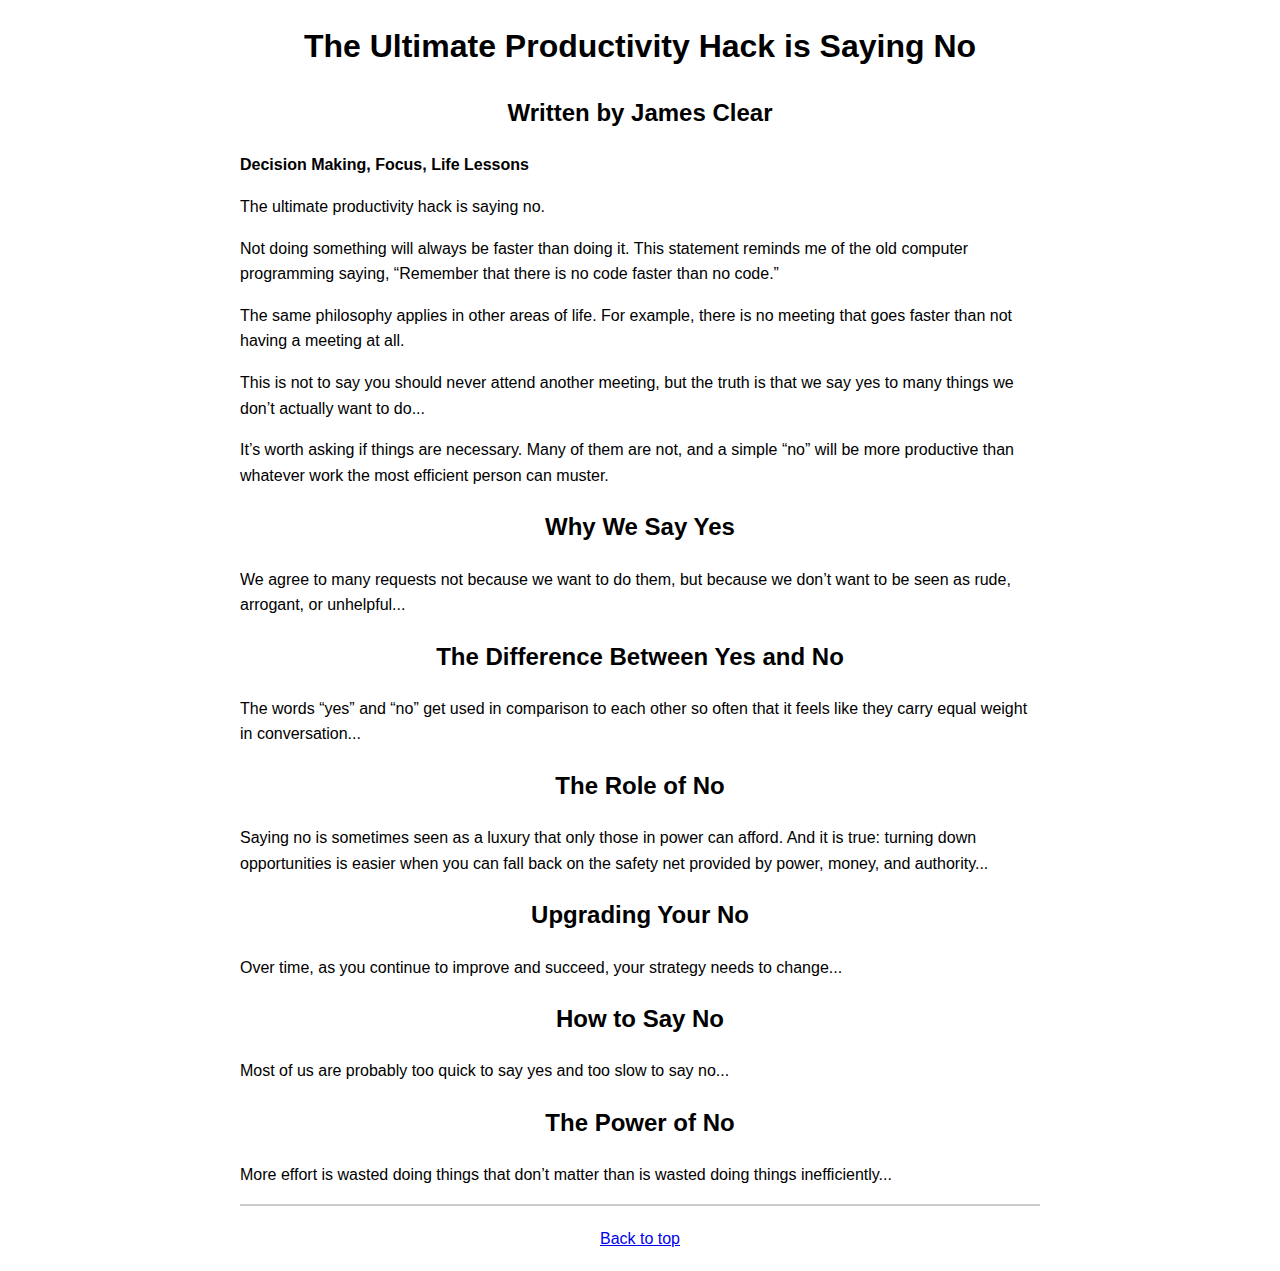
<file: index.html>
<!DOCTYPE html>
<html lang="en">
<head>
    <meta charset="UTF-8">
    <meta name="viewport" content="width=device-width, initial-scale=1.0">
    <title>The Ultimate Productivity Hack is Saying No</title>
    <style>
        body { font-family: Arial, sans-serif; line-height: 1.6; margin: 20px; }
        h1, h2 { text-align: center; }
        hr { border: 1px solid #ccc; }
        .container { max-width: 800px; margin: auto; }
        img { display: block; margin: auto; max-width: 100%; }
        .back-to-top { display: block; text-align: center; margin-top: 20px; }
    </style>
</head>
<body>
    <div class="container">
        <h1>The Ultimate Productivity Hack is Saying No</h1>
        <h2>Written by James Clear</h2>
        <p><strong>Decision Making, Focus, Life Lessons</strong></p>
        <p>The ultimate productivity hack is saying no.</p>
        <p>Not doing something will always be faster than doing it. This statement reminds me of the old computer programming saying, “Remember that there is no code faster than no code.”</p>
        <p>The same philosophy applies in other areas of life. For example, there is no meeting that goes faster than not having a meeting at all.</p>
        <p>This is not to say you should never attend another meeting, but the truth is that we say yes to many things we don’t actually want to do...</p>
        <p>It’s worth asking if things are necessary. Many of them are not, and a simple “no” will be more productive than whatever work the most efficient person can muster.</p>
        <h2>Why We Say Yes</h2>
        <p>We agree to many requests not because we want to do them, but because we don’t want to be seen as rude, arrogant, or unhelpful...</p>
        <h2>The Difference Between Yes and No</h2>
        <p>The words “yes” and “no” get used in comparison to each other so often that it feels like they carry equal weight in conversation...</p>
        <h2>The Role of No</h2>
        <p>Saying no is sometimes seen as a luxury that only those in power can afford. And it is true: turning down opportunities is easier when you can fall back on the safety net provided by power, money, and authority...</p>
        <h2>Upgrading Your No</h2>
        <p>Over time, as you continue to improve and succeed, your strategy needs to change...</p>
        <h2>How to Say No</h2>
        <p>Most of us are probably too quick to say yes and too slow to say no...</p>
        <h2>The Power of No</h2>
        <p>More effort is wasted doing things that don’t matter than is wasted doing things inefficiently...</p>
        <hr>
        <a class="back-to-top" href="#top">Back to top</a>
    </div>
</body>
</html>
</file>
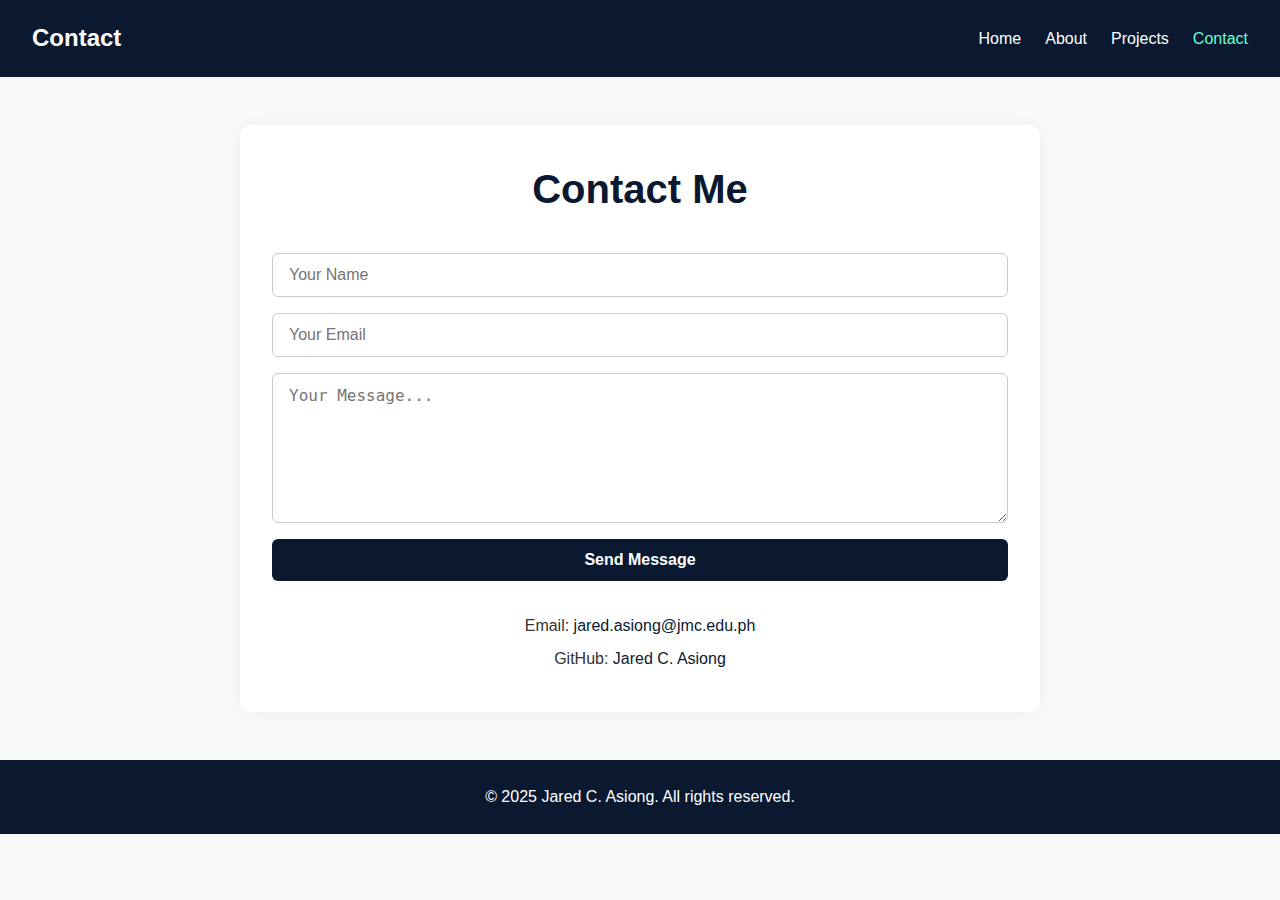
<file: My Portfolio/contact.html>
<!DOCTYPE html>
<html lang="en">
<head>
  <meta charset="UTF-8">
  <title>Contact | Jared</title>
  <link rel="stylesheet" href="style/stylecontact.css">
</head>
<body>
  <header>
    <nav class="navbar">
      <div class="logo">Contact</div>
      <ul class="nav-links">
        <li><a href="index2.html">Home</a></li>
        <li><a href="about.html">About</a></li>
        <li><a href="project.html">Projects</a></li>
        <li><a href="contact.html" class="active">Contact</a></li>
      </ul>
    </nav>
  </header>
  <main class="content-section">
    <h1>Contact Me</h1>
    <form class="contact-form">
      <input type="text" name="name" placeholder="Your Name" required />
      <input type="email" name="email" placeholder="Your Email" required />
      <textarea name="message" placeholder="Your Message..." required></textarea>
      <button type="submit">Send Message</button>
    </form>

    <div class="contact-info">
      <p>Email: <a href="https://mail.google.com/mail/u/0/#inbox?compose=CllgCJTNHnzBZQBNKTqJCtrJHTCxxKFkhBHBsZbZDcsgvRlVGDQKQSBGwbTTMTRJNKZBlPKSZGV">jared.asiong@jmc.edu.ph</a></p>
      <p>GitHub: <a href="https://github.com/JaredAsiong" target="_blank">Jared C. Asiong</a></p>
    </div>
  </main>

  <footer>
    <p>© 2025 Jared C. Asiong. All rights reserved.</p>
  </footer>
</body>
</html>
</file>
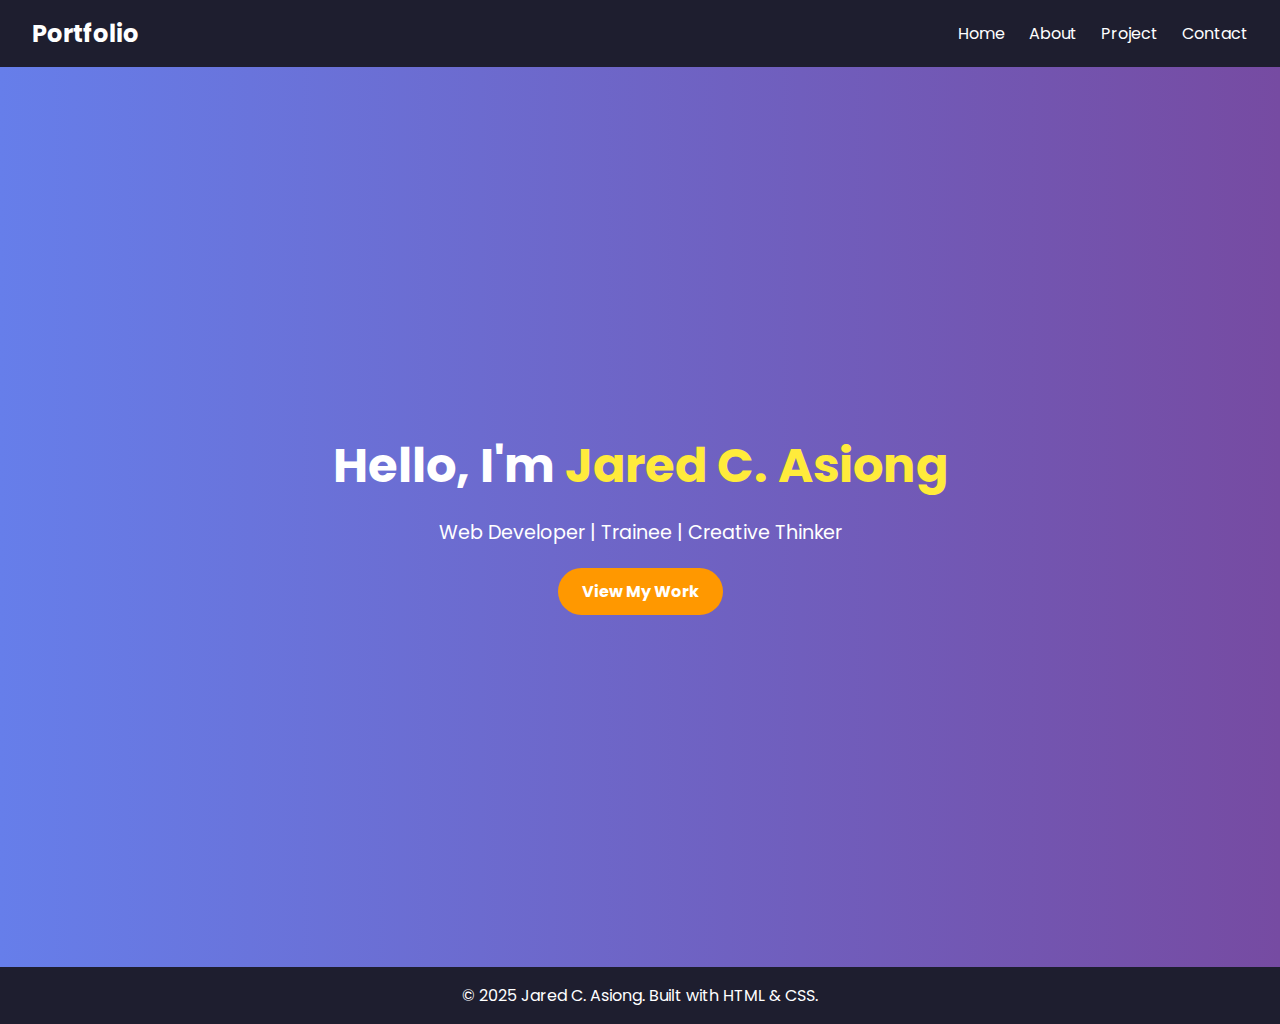
<file: My Portfolio/index2.html>
<!DOCTYPE html>
<html lang="en">
<head>
  <meta charset="UTF-8" />
  <meta name="viewport" content="width=device-width, initial-scale=1.0" />
  <title>Jared | Portfolio</title>
  <link rel="stylesheet" href="style/style.css">
  <link href="https://fonts.googleapis.com/css2?family=Poppins:wght@300;500;700&display=swap" rel="stylesheet">
</head>
<body>
<header>
  <nav class="navbar">
    <div class="logo">Portfolio</div>
    <ul class="nav-links">
      <li><a href="index2.html">Home</a></li>
      <li><a href="about.html">About</a></li>
      <li><a href="project.html">Project</a></li>
      <li><a href="contact.html">Contact</a></li>
    </ul>
  </nav>
</header>

  <section class="hero">
    <div class="hero-content">
      <h1>Hello, I'm <span class="highlight">Jared C. Asiong</span></h1>
      <p>Web Developer | Trainee | Creative Thinker</p>
      <a href="project.html" class="btn">View My Work</a>
    </div>
  </section>

  <footer>
    <p>&copy; 2025 Jared C. Asiong. Built with HTML & CSS.</p>
  </footer>
</body>
</html>
</file>
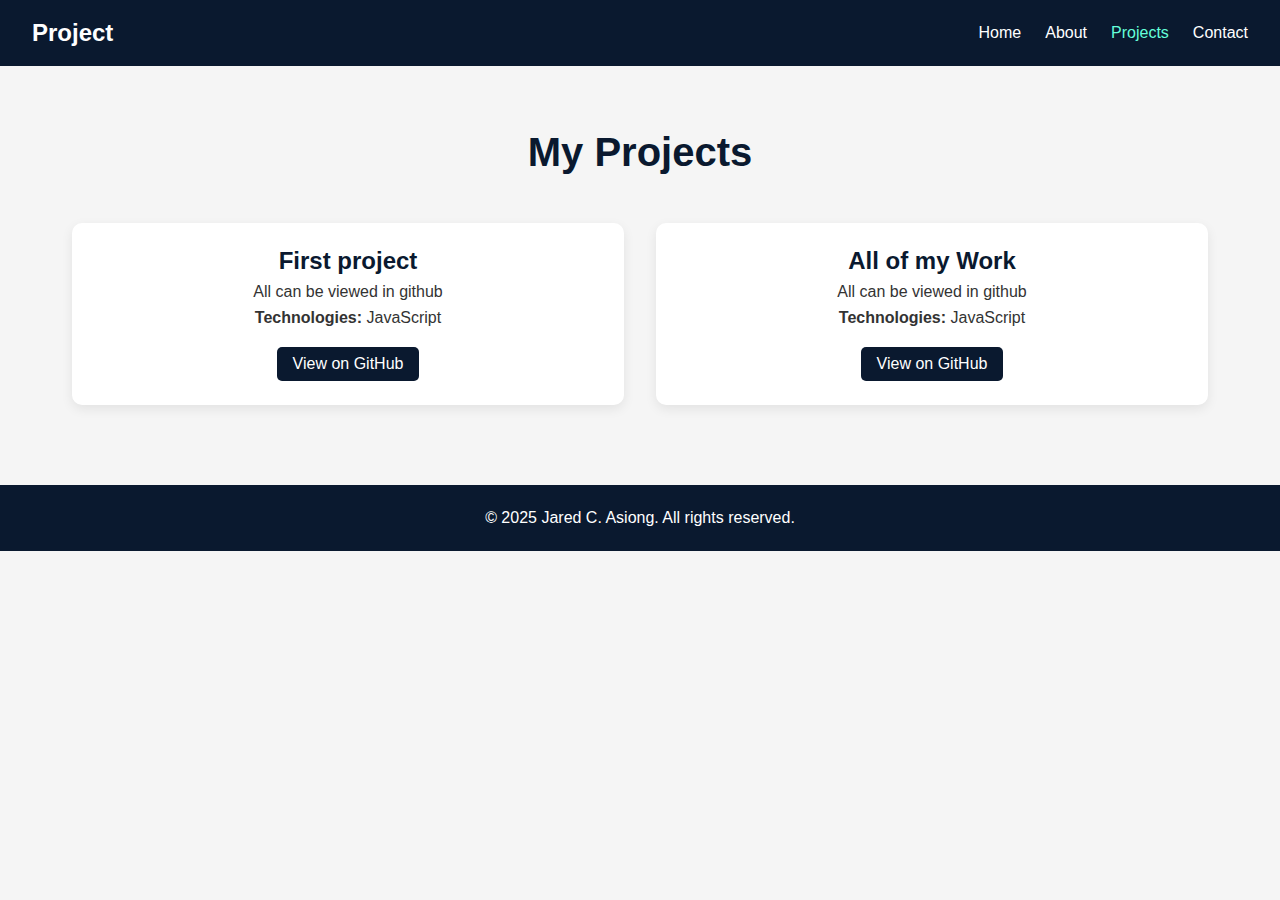
<file: My Portfolio/project.html>
<!DOCTYPE html>
<html lang="en">
<head>
  <meta charset="UTF-8">
  <title>Projects | Jared</title>
  <link rel="stylesheet" href="style/styleproject.css">
</head>
<body>
  <header>
    <nav class="navbar">
      <div class="logo">Project</div>
      <ul class="nav-links">
        <li><a href="index2.html">Home</a></li>
        <li><a href="about.html">About</a></li>
        <li><a href="project.html" class="active">Projects</a></li>
        <li><a href="contact.html">Contact</a></li>
      </ul>
    </nav>
  </header>

  <main class="content-section">
    <h1>My Projects</h1>
    <div class="projects-grid">
      <div class="project-card">
        <h2>First project</h2>
        <p>All can be viewed in github</p>
        <p><strong>Technologies:</strong> JavaScript</p>
        <a href="https://github.com/JaredAsiong/Hello-World/commit/38facc859bf99f1b37ba6e910510a7feeac14c2b" target="_blank">View on GitHub</a>
      </div>

      <div class="project-card">
        <h2>All of my Work</h2>
        <p>All can be viewed in github</p>
        <p><strong>Technologies:</strong> JavaScript</p>
        <a href="https://github.com/JaredAsiong/Hello-World" target="_blank">View on GitHub</a>
      </div>
    </div>
  </main> 

  <footer>
    <p>© 2025 Jared C. Asiong. All rights reserved.</p>
  </footer>
</body>
</html>
</file>
<file: My Portfolio/style/stylecontact.css>
/* Reset & Base */
* {
  margin: 0;
  padding: 0;
  box-sizing: border-box;
}

body {
  font-family: 'Arial', sans-serif;
  line-height: 1.6;
  background-color: #f9f9f9;
  color: #333;
}

/* Navigation Bar */
.navbar {
  display: flex;
  justify-content: space-between;
  align-items: center;
  padding: 1.2rem 2rem;
  background-color: #0a192f;
  color: white;
}

.logo {
  font-size: 1.5rem;
  font-weight: bold;
}

.nav-links {
  list-style: none;
  display: flex;
  gap: 1.5rem;
}

.nav-links a {
  color: white;
  text-decoration: none;
  font-weight: 500;
  transition: color 0.3s;
}

.nav-links a.active,
.nav-links a:hover {
  color: #64ffda;
}

/* Main Content */
.content-section {
  max-width: 800px;
  margin: 3rem auto;
  padding: 2rem;
  background-color: white;
  border-radius: 10px;
  box-shadow: 0 0 15px rgba(0, 0, 0, 0.05);
}

.content-section h1 {
  text-align: center;
  margin-bottom: 2rem;
  font-size: 2.5rem;
  color: #0a192f;
}

/* Contact Form */
.contact-form {
  display: flex;
  flex-direction: column;
  gap: 1rem;
}

.contact-form input,
.contact-form textarea {
  padding: 0.75rem 1rem;
  font-size: 1rem;
  border: 1px solid #ccc;
  border-radius: 6px;
  width: 100%;
}

.contact-form textarea {
  resize: vertical;
  min-height: 150px;
}

.contact-form button {
  background-color: #0a192f;
  color: white;
  padding: 0.75rem;
  border: none;
  border-radius: 6px;
  font-size: 1rem;
  font-weight: 600;
  cursor: pointer;
  transition: background-color 0.3s ease;
}

.contact-form button:hover {
  background-color: #64ffda;
  color: #0a192f;
}

/* Contact Info */
.contact-info {
  margin-top: 2rem;
  text-align: center;
}

.contact-info p {
  margin: 0.5rem 0;
}

.contact-info a {
  color: #0a192f;
  text-decoration: none;
  font-weight: 500;
}

.contact-info a:hover {
  color: #64ffda;
}

/* Footer */
footer {
  text-align: center;
  padding: 1.5rem;
  background-color: #0a192f;
  color: white;
  margin-top: 3rem;
}
</file>
<file: My Portfolio/style/style.css>
/* RESET & BASE */
* {
  margin: 0;
  padding: 0;
  box-sizing: border-box;
}

body {
  font-family: 'Poppins', sans-serif;
  color: #333;
  background-color: #f5f7fa;
}

/* NAVIGATION */
.navbar {
  display: flex;
  justify-content: space-between;
  align-items: center;
  background: #1e1e2f;
  padding: 1rem 2rem;
}

.logo {
  color: #fff;
  font-size: 1.5rem;
  font-weight: bold;
}

.nav-links {
  list-style: none;
  display: flex;
  gap: 1.5rem;
}

.nav-links a {
  color: #fff;
  text-decoration: none;
  transition: color 0.3s ease;
}

.nav-links a:hover {
  color: #ff9800;
}

/* HERO SECTION */
.hero {
  height: 100vh;
  background: linear-gradient(to right, #667eea, #764ba2);
  color: #fff;
  display: flex;
  justify-content: center;
  align-items: center;
  text-align: center;
  padding: 2rem;
}

.hero-content h1 {
  font-size: 3rem;
  margin-bottom: 1rem;
  animation: fadeIn 1.2s ease-in-out;
}

.hero-content .highlight {
  color: #ffeb3b;
}

.hero-content p {
  font-size: 1.2rem;
  margin-bottom: 2rem;
  animation: fadeIn 1.8s ease-in-out;
}

.btn {
  background: #ff9800;
  padding: 0.75rem 1.5rem;
  color: #fff;
  border: none;
  border-radius: 25px;
  font-weight: bold;
  text-decoration: none;
  transition: background 0.3s ease;
  animation: fadeIn 2.2s ease-in-out;
}

.btn:hover {
  background: #e68900;
}

/* FOOTER */
footer {
  text-align: center;
  padding: 1rem;
  background: #1e1e2f;
  color: white;
}

/* ANIMATIONS */
@keyframes fadeIn {
  0% { opacity: 0; transform: translateY(20px); }
  100% { opacity: 1; transform: translateY(0); }
}

/* RESPONSIVE DESIGN */
@media (max-width: 768px) {
  .hero-content h1 {
    font-size: 2rem;
  }

  .nav-links {
    flex-direction: column;
    gap: 1rem;
  }
}
</file>
<file: My Portfolio/style/styleproject.css>
/* Reset & Base Styles */
* {
  margin: 0;
  padding: 0;
  box-sizing: border-box;
}

body {
  font-family: 'Arial', sans-serif;
  background-color: #f5f5f5;
  color: #333;
}

/* Navbar */
.navbar {
  display: flex;
  justify-content: space-between;
  align-items: center;
  padding: 1.2rem 2rem;
  background-color: #0a192f;
  color: #fff;
}

.logo {
  font-size: 1.5rem;
  font-weight: bold;
}

.nav-links {
  list-style: none;
  display: flex;
  gap: 1.5rem;
}

.nav-links a {
  text-decoration: none;
  color: #fff;
  font-weight: 500;
  transition: color 0.3s;
}

.nav-links a.active,
.nav-links a:hover {
  color: #64ffda;
}

/* Main Content */
.content-section {
  max-width: 1200px;
  margin: 3rem auto;
  padding: 1rem;
}

.content-section h1 {
  text-align: center;
  font-size: 2.5rem;
  color: #0a192f;
  margin-bottom: 2rem;
}

/* Projects Grid */
.projects-grid {
  display: grid;
  grid-template-columns: repeat(auto-fit, minmax(300px, 1fr));
  gap: 2rem;
  padding: 1rem;
}

.project-card {
  background-color: white;
  border-radius: 10px;
  box-shadow: 0 4px 12px rgba(0, 0, 0, 0.08);
  padding: 1.5rem;
  text-align: center;
  transition: transform 0.3s ease;
}

.project-card:hover {
  transform: translateY(-5px);
}

.project-card img {
  width: 100%;
  border-radius: 8px;
  margin-bottom: 1rem;
}

.project-card h2 {
  font-size: 1.5rem;
  color: #0a192f;
  margin-bottom: 0.5rem;
}

.project-card p {
  margin: 0.5rem 0;
}

.project-card a {
  display: inline-block;
  margin-top: 0.75rem;
  padding: 0.5rem 1rem;
  background-color: #0a192f;
  color: white;
  text-decoration: none;
  border-radius: 5px;
  font-weight: 500;
  transition: background-color 0.3s;
}

.project-card a:hover {
  background-color: #64ffda;
  color: #0a192f;
}

/* Footer */
footer {
  text-align: center;
  padding: 1.5rem;
  background-color: #0a192f;
  color: white;
  margin-top: 3rem;
}

/* Responsive Tweaks */
@media (max-width: 600px) {
  .nav-links {
    flex-direction: column;
    gap: 0.5rem;
  }

  .projects-grid {
    grid-template-columns: 1fr;
  }
}
</file>
